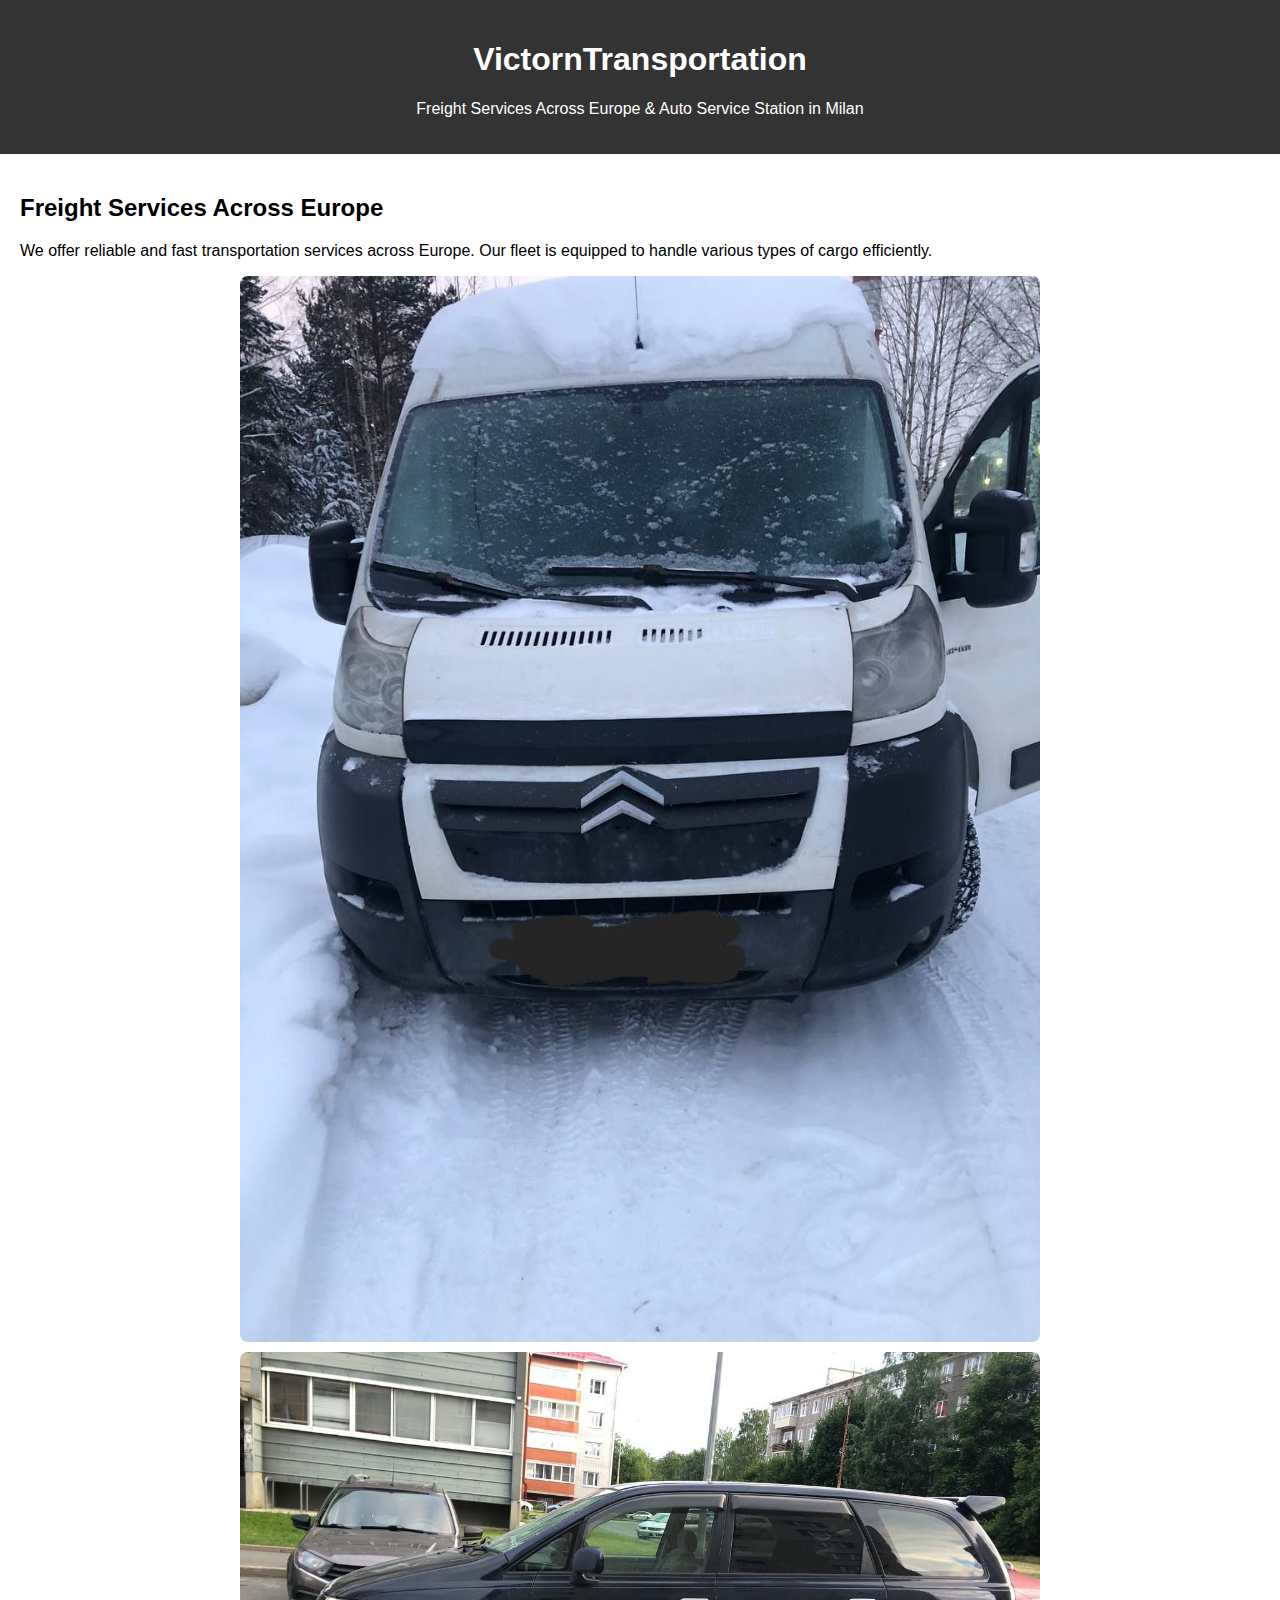
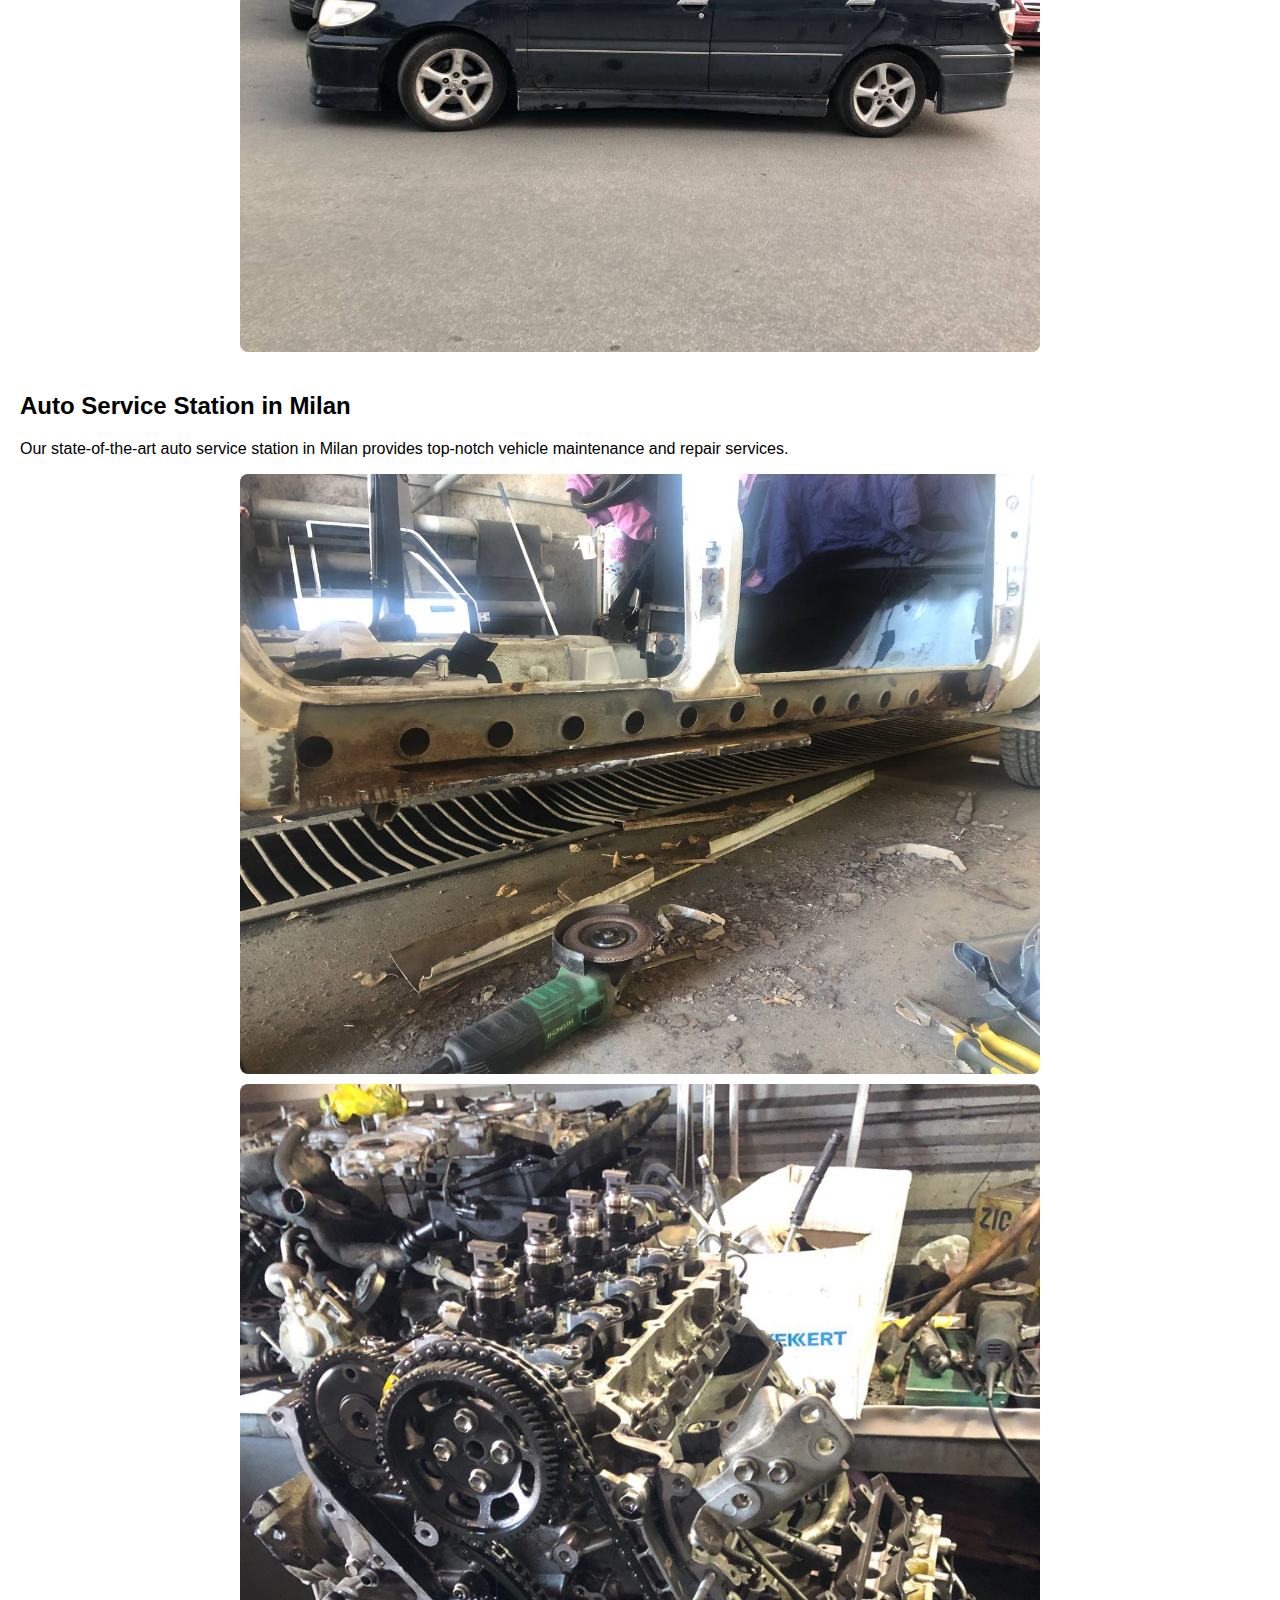
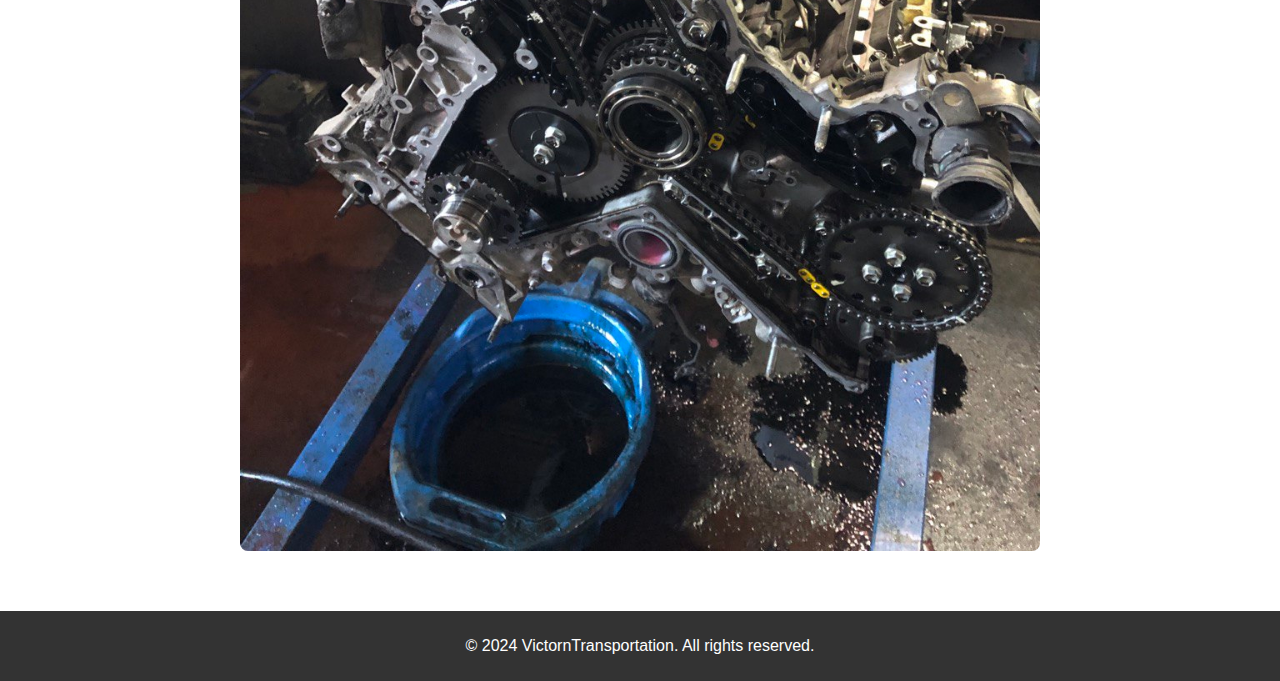
<file: index.html>
<!DOCTYPE html>
<html lang="en">
<head>
    <meta charset="UTF-8">
    <meta name="viewport" content="width=device-width, initial-scale=1.0">
    <title>VictornTransportation - Freight & Auto Service</title>
    <style>
        body {
            font-family: Arial, sans-serif;
            margin: 0;
            padding: 0;
            display: flex;
            flex-direction: column;
            min-height: 100vh;
        }
        header {
            background: #333;
            color: white;
            text-align: center;
            padding: 20px;
        }
        .container {
            flex: 1;
            padding: 20px;
        }
        .section {
            margin-bottom: 40px;
        }
        .image {
            width: 100%;
            max-width: 800px;
            display: block;
            margin: 10px auto;
            border-radius: 8px;
        }
        footer {
            background: #333;
            color: white;
            text-align: center;
            padding: 10px;
            margin-top: auto;
        }
    </style>
</head>
<body>
    <header>
        <h1>VictornTransportation</h1>
        <p>Freight Services Across Europe & Auto Service Station in Milan</p>
    </header>
    
    <div class="container">
        <section class="section">
            <h2>Freight Services Across Europe</h2>
            <p>We offer reliable and fast transportation services across Europe. Our fleet is equipped to handle various types of cargo efficiently.</p>
            <img src="images/bus.jpg" alt="Freight truck" class="image">
            <img src="images/mini_bus.jpg" alt="Logistics" class="image">
        </section>
        
        <section class="section">
            <h2>Auto Service Station in Milan</h2>
            <p>Our state-of-the-art auto service station in Milan provides top-notch vehicle maintenance and repair services.</p>
            <img src="images/brocken_car.jpg" alt="Auto service" class="image">
            <img src="images/engine.jpg" alt="Garage service" class="image">
        </section>
    </div>
    
    <footer>
        <p>&copy; 2024 VictornTransportation. All rights reserved.</p>
    </footer>
</body>
</html>
</file>
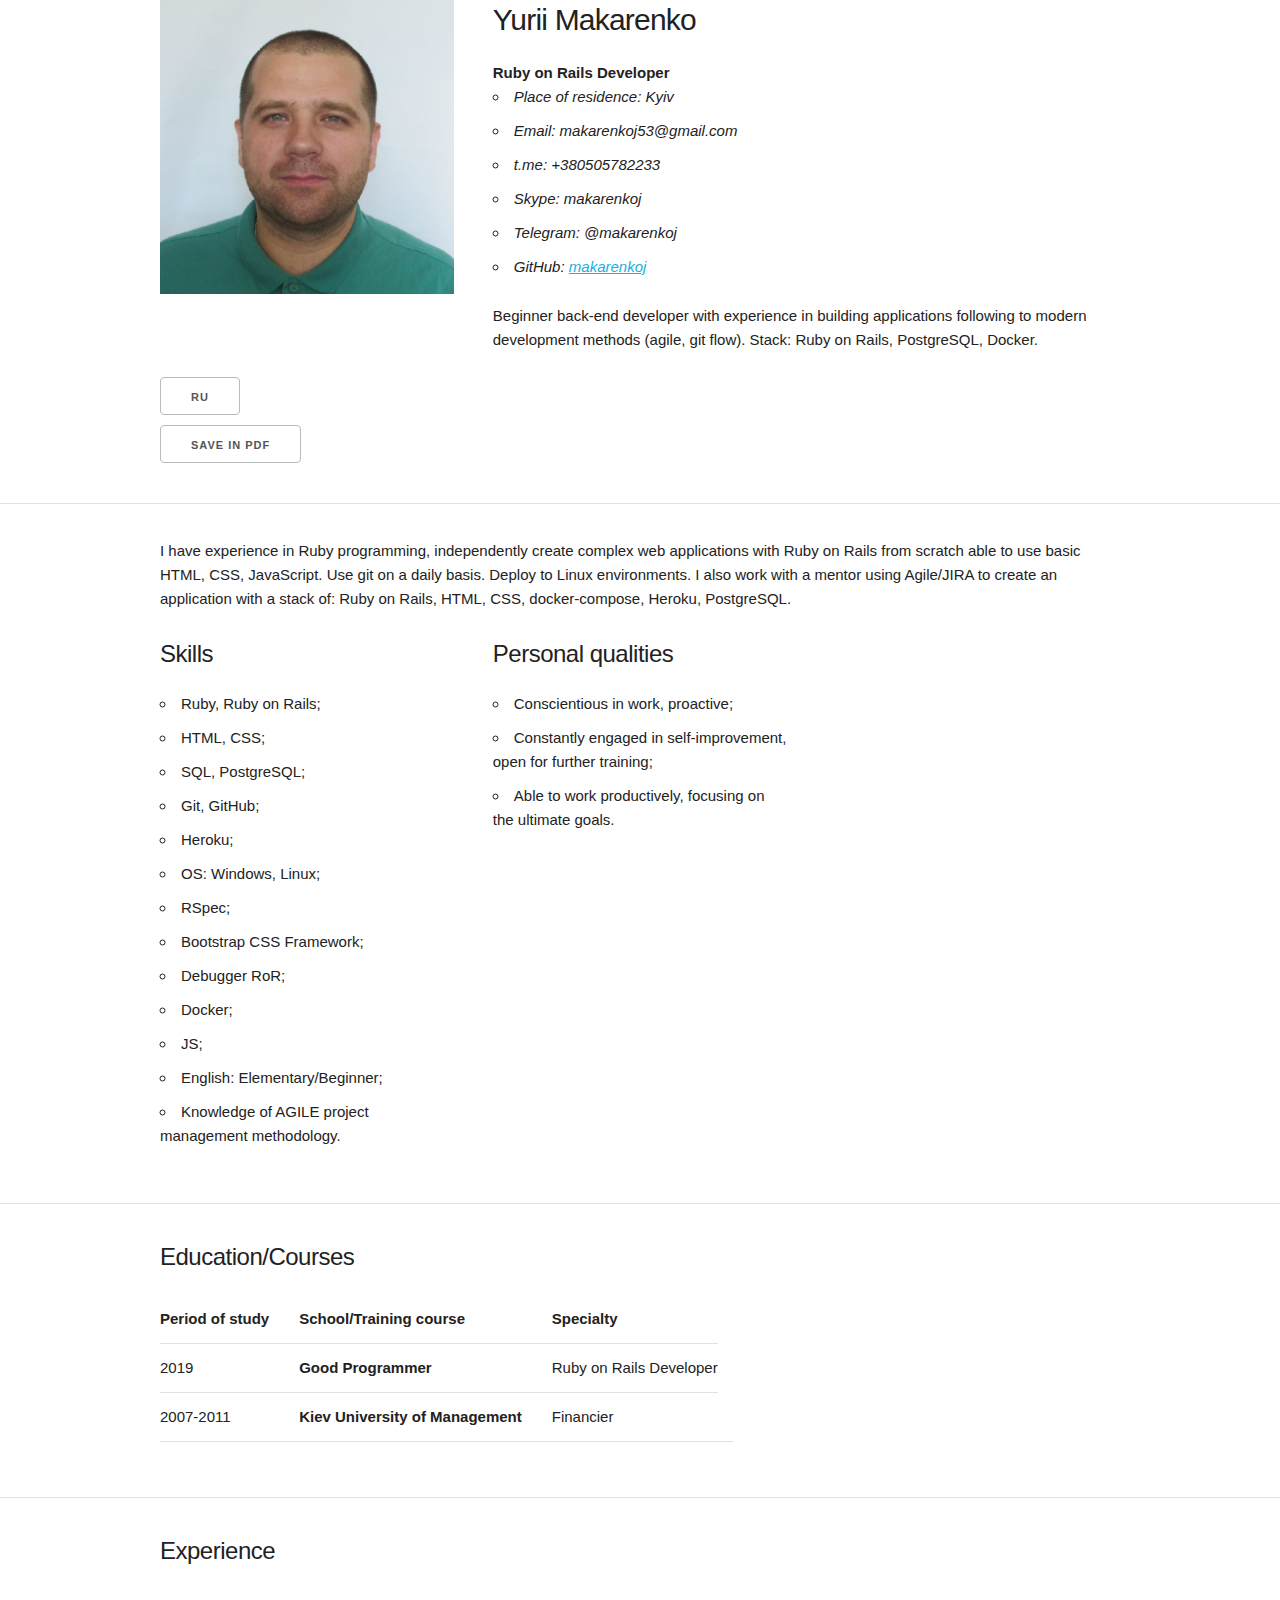
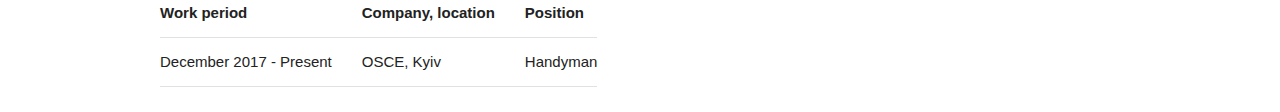
<file: index_en.html>
<!DOCTYPE html>
<html lang="en">
<head>

    <!-- Basic Page Needs
    –––––––––––––––––––––––––––––––––––––––––––––––––– -->
    <meta charset="utf-8">
    <title>CV. Yurii Makarenko</title>
    <meta name="description" content="">
    <meta name="author" content="">

    <!-- Mobile Specific Metas
    –––––––––––––––––––––––––––––––––––––––––––––––––– -->
    <meta name="viewport" content="width=device-width, initial-scale=1">

    <!-- FONT
    –––––––––––––––––––––––––––––––––––––––––––––––––– -->
    <link href="https://fonts.googleapis.com/css?family=Libre+Baskerville&display=swap" rel="stylesheet">

    <!-- CSS
    –––––––––––––––––––––––––––––––––––––––––––––––––– -->
    <link rel="stylesheet" href="css/normalize.css">
    <link rel="stylesheet" href="css/skeleton.css">

    <!-- Favicon
    –––––––––––––––––––––––––––––––––––––––––––––––––– -->
    <link rel="icon" type="image/png" href="images/favicon.png">

</head>
<body>

<!-- Primary Page Layout
–––––––––––––––––––––––––––––––––––––––––––––––––– -->
<div class="container">
    <div class="row">
        <div class="one-third column">
            <img src="images/Yurii%20Makarenko.jpg" alt="[IMAGE not found]" width="100%">
        </div>
        <div class="two-thirds column">
            <h4>Yurii Makarenko</h4>
            <strong>Ruby on Rails Developer</strong>
            <ul>
                <li><em>Place of residence: Kyiv </em></li>
                <li><em>Email: makarenkoj53@gmail.com</em></li>
                <li><em>t.me: +380505782233</em></li>
                <li><em>Skype: makarenkoj</em></li>
                <li><em>Telegram: @makarenkoj</em></li>
                <li><em>GitHub: <a href="https://github.com/makarenkoj">makarenkoj</a></em></li>
            </ul>
            <p>Beginner back-end developer with experience in building applications following to modern
                development methods (agile, git flow). Stack: Ruby on Rails, PostgreSQL, Docker.
            </p>
        </div>
        <div class="one-thrid"><a class="button" href="index.html">RU</a></div>
        <a class="button"
           href="https://github.com/makarenkoj/cv/raw/gh-pages/doc/CV%20Yurii%20Makarenko%20(Ruby%20on%20Rails%20Developer)%20en.pdf">save
            in PDF</a>
    </div>
</div>
<hr>
<div class="container">
    <p>I have experience in Ruby programming, independently create complex web applications with Ruby on Rails
        from scratch able to use basic HTML, CSS, JavaScript. Use git on a daily basis. Deploy to Linux environments.
        I also work with a mentor using Agile/JIRA to create an application with a stack of: Ruby on Rails, HTML, CSS,
        docker-compose, Heroku, PostgreSQL.</p>
</div>
<div class="container">
    <div class="one-third column">
        <h5>Skills</h5>
        <ul>
            <li>Ruby, Ruby on Rails;</li>
            <li>HTML, CSS;</li>
            <li>SQL, PostgreSQL;</li>
            <li>Git, GitHub;</li>
            <li>Heroku;</li>
            <li>ОS: Windows, Linux;</li>
            <li>RSpec;</li>
            <li>Bootstrap CSS Framework;</li>
            <li>Debugger RoR;</li>
            <li>Docker;</li>
            <li>JS;</li>
            <li>English: Elementary/Beginner;</li>
            <li>Knowledge of AGILE project management methodology.</li>
        </ul>
    </div>
    <div class="one-third column">
        <h5>Personal qualities</h5>
        <ul>
            <li>Conscientious in work, proactive;</li>
            <li>Constantly engaged in self-improvement, open for further training;</li>
            <li>Able to work productively, focusing on the ultimate goals.</li>
        </ul>
    </div>
</div>
<hr>
<div class="container">
    <h5>Education/Courses</h5>
    <table>
        <thead>
        <tr>
            <th>Period of study</th>
            <th>School/Training course</th>
            <th>Specialty</th>
        </tr>
        </thead>
        <tbody>
        <tr>
            <td>2019</td>
            <td><strong>Good Programmer</strong></td>
            <td>Ruby on Rails Developer</td>
        </tr>
        <tr>
            <td>2007-2011</td>
            <td><strong>Kiev University of Management</strong></td>
            <td>Financier</td>
            <td></td>
        </tr>
        </tbody>
    </table>
</div>
<hr>
<div class="container">
    <h5>Experience</h5>
    <table>
        <thead>
        <tr>
            <th>Work period</th>
            <th>Company, location</th>
            <th>Position</th>
        </tr>
        </thead>
        <tbody>
        <tr>
            <td>December 2017 - Present</td>
            <td>OSCE, Kyiv</td>
            <td>Handyman</td>
        </tr>
        </tbody>
    </table>
</div>
<!-- End Document
  –––––––––––––––––––––––––––––––––––––––––––––––––– -->
</body>
</html>
</file>
<file: css/skeleton.css>
/*
* Skeleton V2.0.4
* Copyright 2014, Dave Gamache
* www.getskeleton.com
* Free to use under the MIT license.
* http://www.opensource.org/licenses/mit-license.php
* 12/29/2014
*/


/* Table of contents
––––––––––––––––––––––––––––––––––––––––––––––––––
- Grid
- Base Styles
- Typography
- Links
- Buttons
- Forms
- Lists
- Code
- Tables
- Spacing
- Utilities
- Clearing
- Media Queries
*/


/* Grid
–––––––––––––––––––––––––––––––––––––––––––––––––– */
.container {
  position: relative;
  width: 100%;
  max-width: 960px;
  margin: 0 auto;
  padding: 0 20px;
  box-sizing: border-box; }
.column,
.columns {
  width: 100%;
  float: left;
  box-sizing: border-box; }

/* For devices larger than 400px */
@media (min-width: 400px) {
  .container {
    width: 85%;
    padding: 0; }
}

/* For devices larger than 550px */
@media (min-width: 550px) {
  .container {
    width: 80%; }
  .column,
  .columns {
    margin-left: 4%; }
  .column:first-child,
  .columns:first-child {
    margin-left: 0; }

  .one.column,
  .one.columns                    { width: 4.66666666667%; }
  .two.columns                    { width: 13.3333333333%; }
  .three.columns                  { width: 22%;            }
  .four.columns                   { width: 30.6666666667%; }
  .five.columns                   { width: 39.3333333333%; }
  .six.columns                    { width: 48%;            }
  .seven.columns                  { width: 56.6666666667%; }
  .eight.columns                  { width: 65.3333333333%; }
  .nine.columns                   { width: 74.0%;          }
  .ten.columns                    { width: 82.6666666667%; }
  .eleven.columns                 { width: 91.3333333333%; }
  .twelve.columns                 { width: 100%; margin-left: 0; }

  .one-third.column               { width: 30.6666666667%; }
  .two-thirds.column              { width: 65.3333333333%; }

  .one-half.column                { width: 48%; }

  /* Offsets */
  .offset-by-one.column,
  .offset-by-one.columns          { margin-left: 8.66666666667%; }
  .offset-by-two.column,
  .offset-by-two.columns          { margin-left: 17.3333333333%; }
  .offset-by-three.column,
  .offset-by-three.columns        { margin-left: 26%;            }
  .offset-by-four.column,
  .offset-by-four.columns         { margin-left: 34.6666666667%; }
  .offset-by-five.column,
  .offset-by-five.columns         { margin-left: 43.3333333333%; }
  .offset-by-six.column,
  .offset-by-six.columns          { margin-left: 52%;            }
  .offset-by-seven.column,
  .offset-by-seven.columns        { margin-left: 60.6666666667%; }
  .offset-by-eight.column,
  .offset-by-eight.columns        { margin-left: 69.3333333333%; }
  .offset-by-nine.column,
  .offset-by-nine.columns         { margin-left: 78.0%;          }
  .offset-by-ten.column,
  .offset-by-ten.columns          { margin-left: 86.6666666667%; }
  .offset-by-eleven.column,
  .offset-by-eleven.columns       { margin-left: 95.3333333333%; }

  .offset-by-one-third.column,
  .offset-by-one-third.columns    { margin-left: 34.6666666667%; }
  .offset-by-two-thirds.column,
  .offset-by-two-thirds.columns   { margin-left: 69.3333333333%; }

  .offset-by-one-half.column,
  .offset-by-one-half.columns     { margin-left: 52%; }

}


/* Base Styles
–––––––––––––––––––––––––––––––––––––––––––––––––– */
/* NOTE
html is set to 62.5% so that all the REM measurements throughout Skeleton
are based on 10px sizing. So basically 1.5rem = 15px :) */
html {
  font-size: 62.5%; }
body {
  font-size: 1.5em; /* currently ems cause chrome bug misinterpreting rems on body element */
  line-height: 1.6;
  font-weight: 400;
  font-family: "Raleway", "HelveticaNeue", "Helvetica Neue", Helvetica, Arial, sans-serif;
  color: #222; }


/* Typography
–––––––––––––––––––––––––––––––––––––––––––––––––– */
h1, h2, h3, h4, h5, h6 {
  margin-top: 0;
  margin-bottom: 2rem;
  font-weight: 300; }
h1 { font-size: 4.0rem; line-height: 1.2;  letter-spacing: -.1rem;}
h2 { font-size: 3.6rem; line-height: 1.25; letter-spacing: -.1rem; }
h3 { font-size: 3.0rem; line-height: 1.3;  letter-spacing: -.1rem; }
h4 { font-size: 2.4rem; line-height: 1.35; letter-spacing: -.08rem; }
h5 { font-size: 1.8rem; line-height: 1.5;  letter-spacing: -.05rem; }
h6 { font-size: 1.5rem; line-height: 1.6;  letter-spacing: 0; }

/* Larger than phablet */
@media (min-width: 550px) {
  h1 { font-size: 5.0rem; }
  h2 { font-size: 4.2rem; }
  h3 { font-size: 3.6rem; }
  h4 { font-size: 3.0rem; }
  h5 { font-size: 2.4rem; }
  h6 { font-size: 1.5rem; }
}

p {
  margin-top: 0; }


/* Links
–––––––––––––––––––––––––––––––––––––––––––––––––– */
a {
  color: #1EAEDB; }
a:hover {
  color: #0FA0CE; }


/* Buttons
–––––––––––––––––––––––––––––––––––––––––––––––––– */
.button,
button,
input[type="submit"],
input[type="reset"],
input[type="button"] {
  display: inline-block;
  height: 38px;
  padding: 0 30px;
  color: #555;
  text-align: center;
  font-size: 11px;
  font-weight: 600;
  line-height: 38px;
  letter-spacing: .1rem;
  text-transform: uppercase;
  text-decoration: none;
  white-space: nowrap;
  background-color: transparent;
  border-radius: 4px;
  border: 1px solid #bbb;
  cursor: pointer;
  box-sizing: border-box; }
.button:hover,
button:hover,
input[type="submit"]:hover,
input[type="reset"]:hover,
input[type="button"]:hover,
.button:focus,
button:focus,
input[type="submit"]:focus,
input[type="reset"]:focus,
input[type="button"]:focus {
  color: #333;
  border-color: #888;
  outline: 0; }
.button.button-primary,
button.button-primary,
input[type="submit"].button-primary,
input[type="reset"].button-primary,
input[type="button"].button-primary {
  color: #FFF;
  background-color: #33C3F0;
  border-color: #33C3F0; }
.button.button-primary:hover,
button.button-primary:hover,
input[type="submit"].button-primary:hover,
input[type="reset"].button-primary:hover,
input[type="button"].button-primary:hover,
.button.button-primary:focus,
button.button-primary:focus,
input[type="submit"].button-primary:focus,
input[type="reset"].button-primary:focus,
input[type="button"].button-primary:focus {
  color: #FFF;
  background-color: #1EAEDB;
  border-color: #1EAEDB; }


/* Forms
–––––––––––––––––––––––––––––––––––––––––––––––––– */
input[type="email"],
input[type="number"],
input[type="search"],
input[type="text"],
input[type="tel"],
input[type="url"],
input[type="password"],
textarea,
select {
  height: 38px;
  padding: 6px 10px; /* The 6px vertically centers text on FF, ignored by Webkit */
  background-color: #fff;
  border: 1px solid #D1D1D1;
  border-radius: 4px;
  box-shadow: none;
  box-sizing: border-box; }
/* Removes awkward default styles on some inputs for iOS */
input[type="email"],
input[type="number"],
input[type="search"],
input[type="text"],
input[type="tel"],
input[type="url"],
input[type="password"],
textarea {
  -webkit-appearance: none;
     -moz-appearance: none;
          appearance: none; }
textarea {
  min-height: 65px;
  padding-top: 6px;
  padding-bottom: 6px; }
input[type="email"]:focus,
input[type="number"]:focus,
input[type="search"]:focus,
input[type="text"]:focus,
input[type="tel"]:focus,
input[type="url"]:focus,
input[type="password"]:focus,
textarea:focus,
select:focus {
  border: 1px solid #33C3F0;
  outline: 0; }
label,
legend {
  display: block;
  margin-bottom: .5rem;
  font-weight: 600; }
fieldset {
  padding: 0;
  border-width: 0; }
input[type="checkbox"],
input[type="radio"] {
  display: inline; }
label > .label-body {
  display: inline-block;
  margin-left: .5rem;
  font-weight: normal; }


/* Lists
–––––––––––––––––––––––––––––––––––––––––––––––––– */
ul {
  list-style: circle inside; }
ol {
  list-style: decimal inside; }
ol, ul {
  padding-left: 0;
  margin-top: 0; }
ul ul,
ul ol,
ol ol,
ol ul {
  margin: 1.5rem 0 1.5rem 3rem;
  font-size: 90%; }
li {
  margin-bottom: 1rem; }


/* Code
–––––––––––––––––––––––––––––––––––––––––––––––––– */
code {
  padding: .2rem .5rem;
  margin: 0 .2rem;
  font-size: 90%;
  white-space: nowrap;
  background: #F1F1F1;
  border: 1px solid #E1E1E1;
  border-radius: 4px; }
pre > code {
  display: block;
  padding: 1rem 1.5rem;
  white-space: pre; }


/* Tables
–––––––––––––––––––––––––––––––––––––––––––––––––– */
th,
td {
  padding: 12px 15px;
  text-align: left;
  border-bottom: 1px solid #E1E1E1; }
th:first-child,
td:first-child {
  padding-left: 0; }
th:last-child,
td:last-child {
  padding-right: 0; }


/* Spacing
–––––––––––––––––––––––––––––––––––––––––––––––––– */
button,
.button {
  margin-bottom: 1rem; }
input,
textarea,
select,
fieldset {
  margin-bottom: 1.5rem; }
pre,
blockquote,
dl,
figure,
table,
p,
ul,
ol,
form {
  margin-bottom: 2.5rem; }


/* Utilities
–––––––––––––––––––––––––––––––––––––––––––––––––– */
.u-full-width {
  width: 100%;
  box-sizing: border-box; }
.u-max-full-width {
  max-width: 100%;
  box-sizing: border-box; }
.u-pull-right {
  float: right; }
.u-pull-left {
  float: left; }


/* Misc
–––––––––––––––––––––––––––––––––––––––––––––––––– */
hr {
  margin-top: 3rem;
  margin-bottom: 3.5rem;
  border-width: 0;
  border-top: 1px solid #E1E1E1; }


/* Clearing
–––––––––––––––––––––––––––––––––––––––––––––––––– */

/* Self Clearing Goodness */
.container:after,
.row:after,
.u-cf {
  content: "";
  display: table;
  clear: both; }


/* Media Queries
–––––––––––––––––––––––––––––––––––––––––––––––––– */
/*
Note: The best way to structure the use of media queries is to create the queries
near the relevant code. For example, if you wanted to change the styles for buttons
on small devices, paste the mobile query code up in the buttons section and style it
there.
*/


/* Larger than mobile */
@media (min-width: 400px) {}

/* Larger than phablet (also point when grid becomes active) */
@media (min-width: 550px) {}

/* Larger than tablet */
@media (min-width: 750px) {}

/* Larger than desktop */
@media (min-width: 1000px) {}

/* Larger than Desktop HD */
@media (min-width: 1200px) {}
</file>
